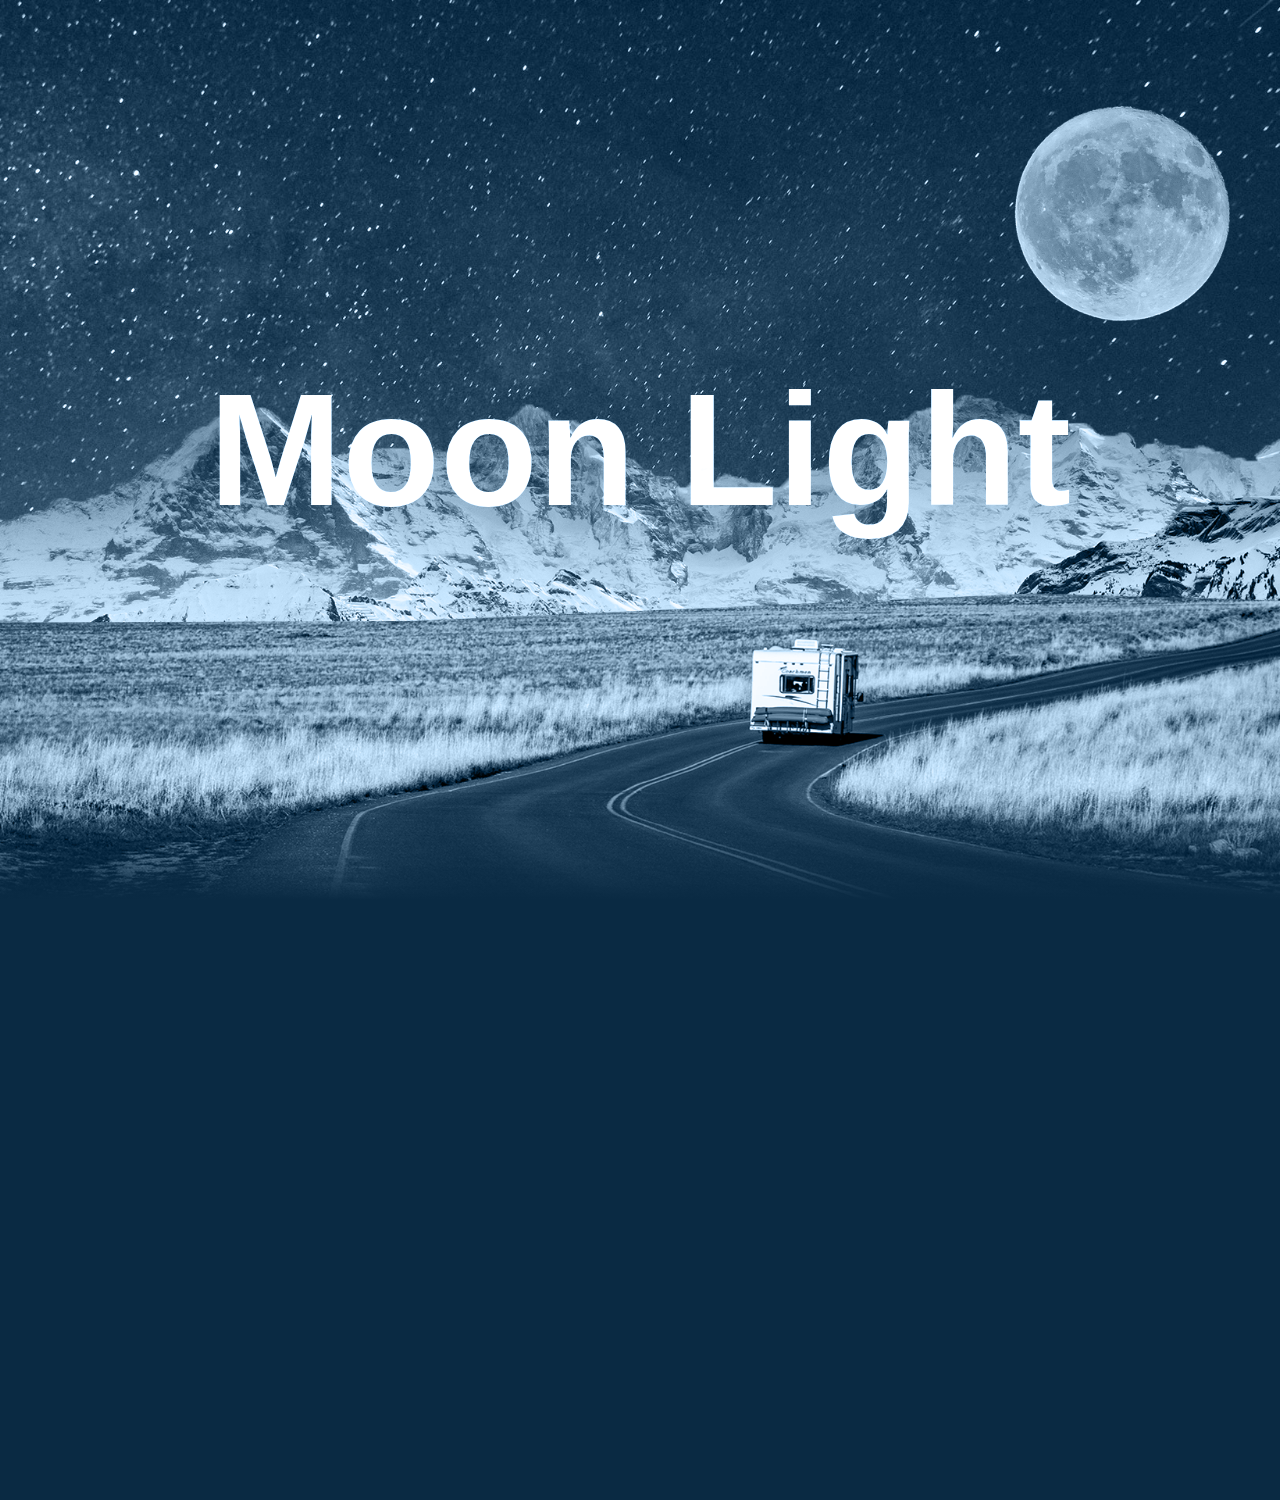
<file: 01 Simple Parallax Scrolling Effect/index.html>
<!DOCTYPE html>
<html lang="en">
<head>
    <meta charset="UTF-8">
    <meta http-equiv="X-UA-Compatible" content="IE=edge">
    <meta name="viewport" content="width=device-width, initial-scale=1.0">
    <title>Moon Light Parallax Effects | Vanilla JavaScript</title>
    <link rel="stylesheet" type="text/css" href="index.css">
</head>
<body>
    <section>
        <img src="bg.jpg" id="bg">
        <img src="moon.png" id="moon">
        <img src="mountain.png" id="mountain">
        <img src="road.png" id="road">
        <h2 id="text">Moon Light</h2>
    </section>
    <script type="text/javascript">
        let bg = document.getElementById('bg');
        let moon = document.getElementById('moon');
        let mountain = document.getElementById('mountain');
        let road = document.getElementById('road');
        let text = document.getElementById('text');

        window.addEventListener('scroll', function(){
            var value = window.scrollY;

            bg.style.top = value * 0.5 + 'px';
            moon.style.left = -value * 0.5 + 'px';
            mountain.style.top = -value * 0.15 + 'px';
            road.style.top = value * 0.15 + 'px';
            text.style.top = value * 1 + 'px';
        })
    </script>
</body>
</html>
</file>
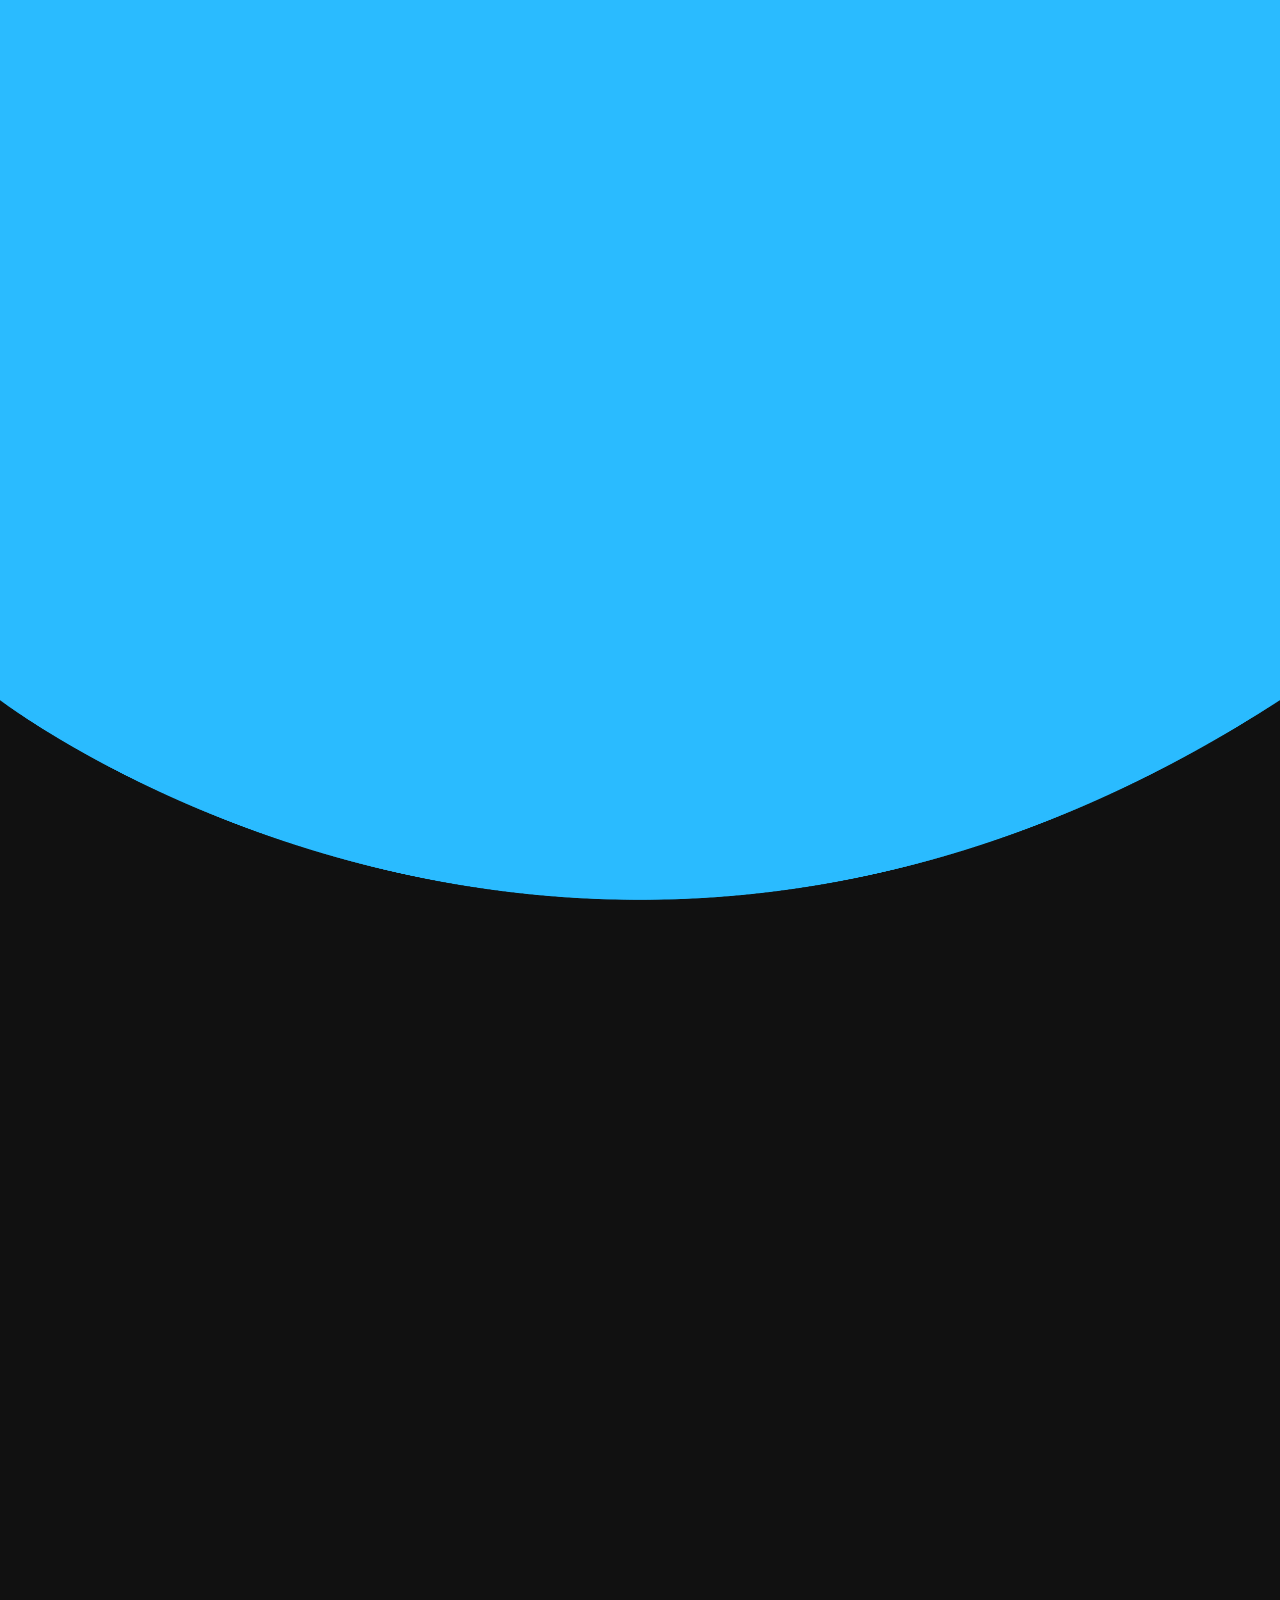
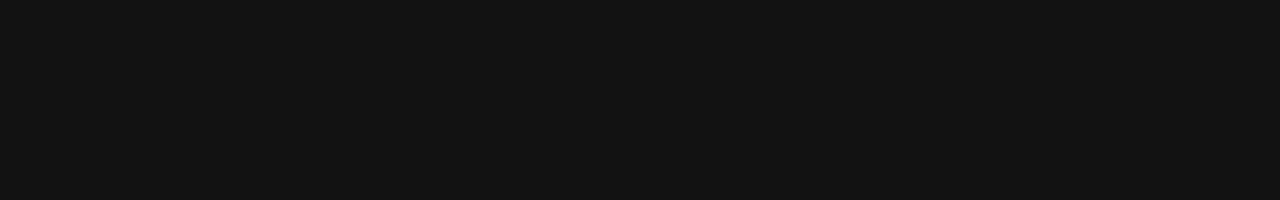
<file: 03 CSS3 Transform Effects on Scroll/index.html>
<!DOCTYPE html>
<html lang="en">
<head>
    <meta charset="UTF-8">
    <meta http-equiv="X-UA-Compatible" content="IE=edge">
    <meta name="viewport" content="width=device-width, initial-scale=1.0">
    <title>Page Scroll Effects</title>
    <link rel="stylesheet" href="style.css">
</head>
<body>
    <section>
        <span class="curve">
            <img src="curve.png" alt="Curve">
        </span>
    </section>
    <script type="text/javascript">
        var scroll = document.querySelector('.curve');
        window.addEventListener('scroll', function(){
            var value = 1 + window.scrollY/-500;
            scroll.style.transform = `scaleY(${value})`;
        })
    </script>
</body>
</html>
</file>
<file: 01 Simple Parallax Scrolling Effect/index.css>
*{
    margin: 0;
    padding: 0;
    font-family: 'Poppins', sans-serif;
}

body{
    background: #0a2a43;
    min-height: 1500px;
}

/* 
* vw	Relative to 1% of the width of the viewport*	
* vh	Relative to 1% of the height of the viewport*
* Viewport = the browser window size. If the viewport is 50cm wide, 1vw = 0.5cm. 
*/

section{
    position: relative;
    width: 100%;
    height: 100vh;
    overflow: hidden;
    display: flex;
    justify-content: center;
    align-items: center;
}

section:before{
    content:'';
    position: absolute;
    bottom: 0;
    width: 100%;
    height: 100px;
    background: linear-gradient(to top, #0a2a43, transparent);
    z-index: 10000;
}

section:after{
    content:'';
    position: absolute;
    top: 0;
    left: 0;
    width: 100%;
    height: 100%;
    background:#0a2a43;
    z-index: 10000;
    mix-blend-mode: color;
}

section img{
    position: absolute;
    top: 0;
    left: 0;
    width: 100%;
    height: 100%;
    object-fit: cover;
    pointer-events: none;
}

#text{
    position: relative;
    color: #fff;
    font-size: 10em;
    z-index: 1;
}

#road{
    z-index: 2;
}
</file>
<file: 03 CSS3 Transform Effects on Scroll/style.css>
/* 
body selects the body element, * selects all elements.
Out of those two, body has higher priority. 
*/

*{
    margin: 0;
    padding: 0;
}

body{
    height:200vh;
    background: #111;
}

section{
    position: absolute;
    width: 100%;
    height: calc(100% - 200px); 
    background-color: #2abbff;
}

section .curve{
    position: absolute;
    bottom: -200px;
    height: 200px;
    width: 100%;
    transform-origin: top;
}

section .curve img{
    height: 100%;
    width: 100%;
}
</file>
